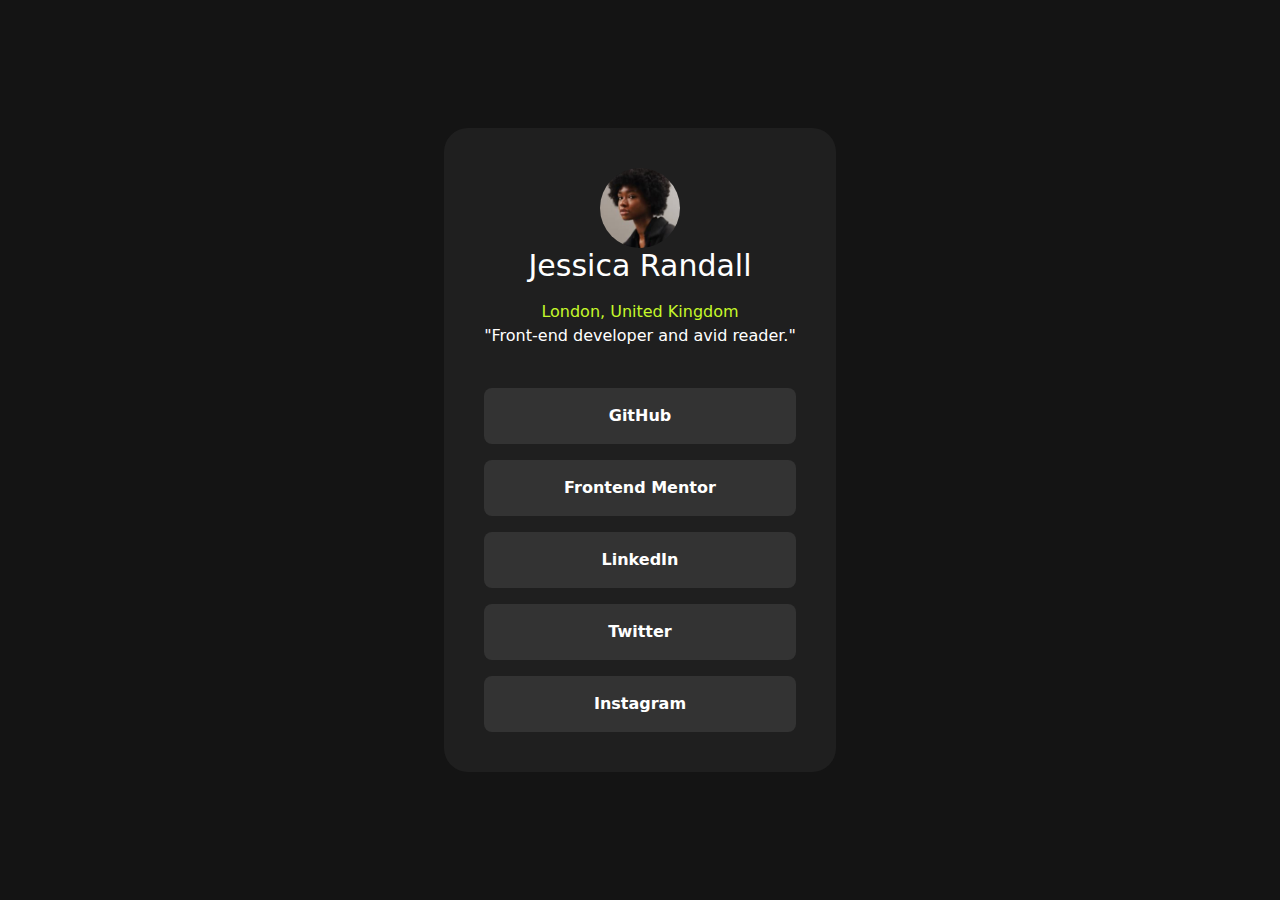
<file: index.html>
<!DOCTYPE html>
<html lang="en">
<head>
  <meta charset="UTF-8">
  <meta name="viewport" content="width=device-width, initial-scale=1.0"> <!-- displays site properly based on user's device -->

  <link rel="icon" type="image/png" sizes="32x32" href="./assets/images/favicon-32x32.png">
  <link href="./src/output.css" rel="stylesheet">
  
  <title>Frontend Mentor | Social links profile</title>


</head>
<body class= "bg-gray-900 text-white text-center flex h-screen" >
 
  <div class="bg-gray-800  m-auto rounded-3xl p-10">
    <img src="./src/avatar-jessica.jpeg" alt=""  class="rounded-full m-auto w-20" >
    
 <h1> Jessica Randall</h1>
 <p class="text-Green mt-4"> London, United Kingdom</p>
  <P class="mb-10">"Front-end developer and avid reader."</P>

<div class="bg-gray-700 rounded-lg mt-4 p-4 font-bold"><a href="">GitHub</a></div>
<div class="bg-gray-700 rounded-lg mt-4 p-4 font-bold"><a href="">Frontend Mentor</a></div>
<div class="bg-gray-700 rounded-lg mt-4 p-4 font-bold"><a href="">LinkedIn</a></div>
<div class="bg-gray-700 rounded-lg mt-4 p-4 font-bold"><a href="">Twitter</a></div>
<div class="bg-gray-700 rounded-lg mt-4 p-4 font-bold"><a href="">Instagram</a></div>

</div>
  
 
</body>
</html>
</file>
<file: src/output.css>
/*
! tailwindcss v3.4.7 | MIT License | https://tailwindcss.com
*/

/*
1. Prevent padding and border from affecting element width. (https://github.com/mozdevs/cssremedy/issues/4)
2. Allow adding a border to an element by just adding a border-width. (https://github.com/tailwindcss/tailwindcss/pull/116)
*/

*,
::before,
::after {
  box-sizing: border-box;
  /* 1 */
  border-width: 0;
  /* 2 */
  border-style: solid;
  /* 2 */
  border-color: #e5e7eb;
  /* 2 */
}

::before,
::after {
  --tw-content: '';
}

/*
1. Use a consistent sensible line-height in all browsers.
2. Prevent adjustments of font size after orientation changes in iOS.
3. Use a more readable tab size.
4. Use the user's configured `sans` font-family by default.
5. Use the user's configured `sans` font-feature-settings by default.
6. Use the user's configured `sans` font-variation-settings by default.
7. Disable tap highlights on iOS
*/

html,
:host {
  line-height: 1.5;
  /* 1 */
  -webkit-text-size-adjust: 100%;
  /* 2 */
  -moz-tab-size: 4;
  /* 3 */
  -o-tab-size: 4;
     tab-size: 4;
  /* 3 */
  font-family: ui-sans-serif, system-ui, sans-serif, "Apple Color Emoji", "Segoe UI Emoji", "Segoe UI Symbol", "Noto Color Emoji";
  /* 4 */
  font-feature-settings: normal;
  /* 5 */
  font-variation-settings: normal;
  /* 6 */
  -webkit-tap-highlight-color: transparent;
  /* 7 */
}

/*
1. Remove the margin in all browsers.
2. Inherit line-height from `html` so users can set them as a class directly on the `html` element.
*/

body {
  margin: 0;
  /* 1 */
  line-height: inherit;
  /* 2 */
}

/*
1. Add the correct height in Firefox.
2. Correct the inheritance of border color in Firefox. (https://bugzilla.mozilla.org/show_bug.cgi?id=190655)
3. Ensure horizontal rules are visible by default.
*/

hr {
  height: 0;
  /* 1 */
  color: inherit;
  /* 2 */
  border-top-width: 1px;
  /* 3 */
}

/*
Add the correct text decoration in Chrome, Edge, and Safari.
*/

abbr:where([title]) {
  -webkit-text-decoration: underline dotted;
          text-decoration: underline dotted;
}

/*
Remove the default font size and weight for headings.
*/

h1,
h2,
h3,
h4,
h5,
h6 {
  font-size: inherit;
  font-weight: inherit;
}

/*
Reset links to optimize for opt-in styling instead of opt-out.
*/

a {
  color: inherit;
  text-decoration: inherit;
}

/*
Add the correct font weight in Edge and Safari.
*/

b,
strong {
  font-weight: bolder;
}

/*
1. Use the user's configured `mono` font-family by default.
2. Use the user's configured `mono` font-feature-settings by default.
3. Use the user's configured `mono` font-variation-settings by default.
4. Correct the odd `em` font sizing in all browsers.
*/

code,
kbd,
samp,
pre {
  font-family: ui-monospace, SFMono-Regular, Menlo, Monaco, Consolas, "Liberation Mono", "Courier New", monospace;
  /* 1 */
  font-feature-settings: normal;
  /* 2 */
  font-variation-settings: normal;
  /* 3 */
  font-size: 1em;
  /* 4 */
}

/*
Add the correct font size in all browsers.
*/

small {
  font-size: 80%;
}

/*
Prevent `sub` and `sup` elements from affecting the line height in all browsers.
*/

sub,
sup {
  font-size: 75%;
  line-height: 0;
  position: relative;
  vertical-align: baseline;
}

sub {
  bottom: -0.25em;
}

sup {
  top: -0.5em;
}

/*
1. Remove text indentation from table contents in Chrome and Safari. (https://bugs.chromium.org/p/chromium/issues/detail?id=999088, https://bugs.webkit.org/show_bug.cgi?id=201297)
2. Correct table border color inheritance in all Chrome and Safari. (https://bugs.chromium.org/p/chromium/issues/detail?id=935729, https://bugs.webkit.org/show_bug.cgi?id=195016)
3. Remove gaps between table borders by default.
*/

table {
  text-indent: 0;
  /* 1 */
  border-color: inherit;
  /* 2 */
  border-collapse: collapse;
  /* 3 */
}

/*
1. Change the font styles in all browsers.
2. Remove the margin in Firefox and Safari.
3. Remove default padding in all browsers.
*/

button,
input,
optgroup,
select,
textarea {
  font-family: inherit;
  /* 1 */
  font-feature-settings: inherit;
  /* 1 */
  font-variation-settings: inherit;
  /* 1 */
  font-size: 100%;
  /* 1 */
  font-weight: inherit;
  /* 1 */
  line-height: inherit;
  /* 1 */
  letter-spacing: inherit;
  /* 1 */
  color: inherit;
  /* 1 */
  margin: 0;
  /* 2 */
  padding: 0;
  /* 3 */
}

/*
Remove the inheritance of text transform in Edge and Firefox.
*/

button,
select {
  text-transform: none;
}

/*
1. Correct the inability to style clickable types in iOS and Safari.
2. Remove default button styles.
*/

button,
input:where([type='button']),
input:where([type='reset']),
input:where([type='submit']) {
  -webkit-appearance: button;
  /* 1 */
  background-color: transparent;
  /* 2 */
  background-image: none;
  /* 2 */
}

/*
Use the modern Firefox focus style for all focusable elements.
*/

:-moz-focusring {
  outline: auto;
}

/*
Remove the additional `:invalid` styles in Firefox. (https://github.com/mozilla/gecko-dev/blob/2f9eacd9d3d995c937b4251a5557d95d494c9be1/layout/style/res/forms.css#L728-L737)
*/

:-moz-ui-invalid {
  box-shadow: none;
}

/*
Add the correct vertical alignment in Chrome and Firefox.
*/

progress {
  vertical-align: baseline;
}

/*
Correct the cursor style of increment and decrement buttons in Safari.
*/

::-webkit-inner-spin-button,
::-webkit-outer-spin-button {
  height: auto;
}

/*
1. Correct the odd appearance in Chrome and Safari.
2. Correct the outline style in Safari.
*/

[type='search'] {
  -webkit-appearance: textfield;
  /* 1 */
  outline-offset: -2px;
  /* 2 */
}

/*
Remove the inner padding in Chrome and Safari on macOS.
*/

::-webkit-search-decoration {
  -webkit-appearance: none;
}

/*
1. Correct the inability to style clickable types in iOS and Safari.
2. Change font properties to `inherit` in Safari.
*/

::-webkit-file-upload-button {
  -webkit-appearance: button;
  /* 1 */
  font: inherit;
  /* 2 */
}

/*
Add the correct display in Chrome and Safari.
*/

summary {
  display: list-item;
}

/*
Removes the default spacing and border for appropriate elements.
*/

blockquote,
dl,
dd,
h1,
h2,
h3,
h4,
h5,
h6,
hr,
figure,
p,
pre {
  margin: 0;
}

fieldset {
  margin: 0;
  padding: 0;
}

legend {
  padding: 0;
}

ol,
ul,
menu {
  list-style: none;
  margin: 0;
  padding: 0;
}

/*
Reset default styling for dialogs.
*/

dialog {
  padding: 0;
}

/*
Prevent resizing textareas horizontally by default.
*/

textarea {
  resize: vertical;
}

/*
1. Reset the default placeholder opacity in Firefox. (https://github.com/tailwindlabs/tailwindcss/issues/3300)
2. Set the default placeholder color to the user's configured gray 400 color.
*/

input::-moz-placeholder, textarea::-moz-placeholder {
  opacity: 1;
  /* 1 */
  color: #9ca3af;
  /* 2 */
}

input::placeholder,
textarea::placeholder {
  opacity: 1;
  /* 1 */
  color: #9ca3af;
  /* 2 */
}

/*
Set the default cursor for buttons.
*/

button,
[role="button"] {
  cursor: pointer;
}

/*
Make sure disabled buttons don't get the pointer cursor.
*/

:disabled {
  cursor: default;
}

/*
1. Make replaced elements `display: block` by default. (https://github.com/mozdevs/cssremedy/issues/14)
2. Add `vertical-align: middle` to align replaced elements more sensibly by default. (https://github.com/jensimmons/cssremedy/issues/14#issuecomment-634934210)
   This can trigger a poorly considered lint error in some tools but is included by design.
*/

img,
svg,
video,
canvas,
audio,
iframe,
embed,
object {
  display: block;
  /* 1 */
  vertical-align: middle;
  /* 2 */
}

/*
Constrain images and videos to the parent width and preserve their intrinsic aspect ratio. (https://github.com/mozdevs/cssremedy/issues/14)
*/

img,
video {
  max-width: 100%;
  height: auto;
}

/* Make elements with the HTML hidden attribute stay hidden by default */

[hidden] {
  display: none;
}

h1 {
  font-size: 1.875rem;
  line-height: 2.25rem;
}

*, ::before, ::after {
  --tw-border-spacing-x: 0;
  --tw-border-spacing-y: 0;
  --tw-translate-x: 0;
  --tw-translate-y: 0;
  --tw-rotate: 0;
  --tw-skew-x: 0;
  --tw-skew-y: 0;
  --tw-scale-x: 1;
  --tw-scale-y: 1;
  --tw-pan-x:  ;
  --tw-pan-y:  ;
  --tw-pinch-zoom:  ;
  --tw-scroll-snap-strictness: proximity;
  --tw-gradient-from-position:  ;
  --tw-gradient-via-position:  ;
  --tw-gradient-to-position:  ;
  --tw-ordinal:  ;
  --tw-slashed-zero:  ;
  --tw-numeric-figure:  ;
  --tw-numeric-spacing:  ;
  --tw-numeric-fraction:  ;
  --tw-ring-inset:  ;
  --tw-ring-offset-width: 0px;
  --tw-ring-offset-color: #fff;
  --tw-ring-color: rgb(59 130 246 / 0.5);
  --tw-ring-offset-shadow: 0 0 #0000;
  --tw-ring-shadow: 0 0 #0000;
  --tw-shadow: 0 0 #0000;
  --tw-shadow-colored: 0 0 #0000;
  --tw-blur:  ;
  --tw-brightness:  ;
  --tw-contrast:  ;
  --tw-grayscale:  ;
  --tw-hue-rotate:  ;
  --tw-invert:  ;
  --tw-saturate:  ;
  --tw-sepia:  ;
  --tw-drop-shadow:  ;
  --tw-backdrop-blur:  ;
  --tw-backdrop-brightness:  ;
  --tw-backdrop-contrast:  ;
  --tw-backdrop-grayscale:  ;
  --tw-backdrop-hue-rotate:  ;
  --tw-backdrop-invert:  ;
  --tw-backdrop-opacity:  ;
  --tw-backdrop-saturate:  ;
  --tw-backdrop-sepia:  ;
  --tw-contain-size:  ;
  --tw-contain-layout:  ;
  --tw-contain-paint:  ;
  --tw-contain-style:  ;
}

::backdrop {
  --tw-border-spacing-x: 0;
  --tw-border-spacing-y: 0;
  --tw-translate-x: 0;
  --tw-translate-y: 0;
  --tw-rotate: 0;
  --tw-skew-x: 0;
  --tw-skew-y: 0;
  --tw-scale-x: 1;
  --tw-scale-y: 1;
  --tw-pan-x:  ;
  --tw-pan-y:  ;
  --tw-pinch-zoom:  ;
  --tw-scroll-snap-strictness: proximity;
  --tw-gradient-from-position:  ;
  --tw-gradient-via-position:  ;
  --tw-gradient-to-position:  ;
  --tw-ordinal:  ;
  --tw-slashed-zero:  ;
  --tw-numeric-figure:  ;
  --tw-numeric-spacing:  ;
  --tw-numeric-fraction:  ;
  --tw-ring-inset:  ;
  --tw-ring-offset-width: 0px;
  --tw-ring-offset-color: #fff;
  --tw-ring-color: rgb(59 130 246 / 0.5);
  --tw-ring-offset-shadow: 0 0 #0000;
  --tw-ring-shadow: 0 0 #0000;
  --tw-shadow: 0 0 #0000;
  --tw-shadow-colored: 0 0 #0000;
  --tw-blur:  ;
  --tw-brightness:  ;
  --tw-contrast:  ;
  --tw-grayscale:  ;
  --tw-hue-rotate:  ;
  --tw-invert:  ;
  --tw-saturate:  ;
  --tw-sepia:  ;
  --tw-drop-shadow:  ;
  --tw-backdrop-blur:  ;
  --tw-backdrop-brightness:  ;
  --tw-backdrop-contrast:  ;
  --tw-backdrop-grayscale:  ;
  --tw-backdrop-hue-rotate:  ;
  --tw-backdrop-invert:  ;
  --tw-backdrop-opacity:  ;
  --tw-backdrop-saturate:  ;
  --tw-backdrop-sepia:  ;
  --tw-contain-size:  ;
  --tw-contain-layout:  ;
  --tw-contain-paint:  ;
  --tw-contain-style:  ;
}

.container {
  width: 100%;
}

@media (min-width: 640px) {
  .container {
    max-width: 640px;
  }
}

@media (min-width: 768px) {
  .container {
    max-width: 768px;
  }
}

@media (min-width: 1024px) {
  .container {
    max-width: 1024px;
  }
}

@media (min-width: 1280px) {
  .container {
    max-width: 1280px;
  }
}

@media (min-width: 1536px) {
  .container {
    max-width: 1536px;
  }
}

.sr-only {
  position: absolute;
  width: 1px;
  height: 1px;
  padding: 0;
  margin: -1px;
  overflow: hidden;
  clip: rect(0, 0, 0, 0);
  white-space: nowrap;
  border-width: 0;
}

.not-sr-only {
  position: static;
  width: auto;
  height: auto;
  padding: 0;
  margin: 0;
  overflow: visible;
  clip: auto;
  white-space: normal;
}

.pointer-events-none {
  pointer-events: none;
}

.pointer-events-auto {
  pointer-events: auto;
}

.\!visible {
  visibility: visible !important;
}

.visible {
  visibility: visible;
}

.invisible {
  visibility: hidden;
}

.collapse {
  visibility: collapse;
}

.static {
  position: static;
}

.fixed {
  position: fixed;
}

.absolute {
  position: absolute;
}

.relative {
  position: relative;
}

.sticky {
  position: sticky;
}

.-inset-1 {
  inset: -0.25rem;
}

.end-1 {
  inset-inline-end: 0.25rem;
}

.isolate {
  isolation: isolate;
}

.isolation-auto {
  isolation: auto;
}

.float-start {
  float: inline-start;
}

.float-end {
  float: inline-end;
}

.float-right {
  float: right;
}

.float-left {
  float: left;
}

.float-none {
  float: none;
}

.clear-start {
  clear: inline-start;
}

.clear-end {
  clear: inline-end;
}

.clear-left {
  clear: left;
}

.clear-right {
  clear: right;
}

.clear-both {
  clear: both;
}

.clear-none {
  clear: none;
}

.m-auto {
  margin: auto;
}

.mb-10 {
  margin-bottom: 2.5rem;
}

.mt-2 {
  margin-top: 0.5rem;
}

.mt-4 {
  margin-top: 1rem;
}

.box-border {
  box-sizing: border-box;
}

.box-content {
  box-sizing: content-box;
}

.line-clamp-none {
  overflow: visible;
  display: block;
  -webkit-box-orient: horizontal;
  -webkit-line-clamp: none;
}

.block {
  display: block;
}

.inline-block {
  display: inline-block;
}

.inline {
  display: inline;
}

.flex {
  display: flex;
}

.inline-flex {
  display: inline-flex;
}

.table {
  display: table;
}

.inline-table {
  display: inline-table;
}

.table-caption {
  display: table-caption;
}

.table-cell {
  display: table-cell;
}

.table-column {
  display: table-column;
}

.table-column-group {
  display: table-column-group;
}

.table-footer-group {
  display: table-footer-group;
}

.table-header-group {
  display: table-header-group;
}

.table-row-group {
  display: table-row-group;
}

.table-row {
  display: table-row;
}

.flow-root {
  display: flow-root;
}

.grid {
  display: grid;
}

.inline-grid {
  display: inline-grid;
}

.contents {
  display: contents;
}

.list-item {
  display: list-item;
}

.hidden {
  display: none;
}

.h-screen {
  height: 100vh;
}

.w-20 {
  width: 5rem;
}

.w-\[this-is\\\\\] {
  width: this-is\\;
}

.w-\[this-is\] {
  width: this-is;
}

.w-\[weird-and-invalid\] {
  width: weird-and-invalid;
}

.flex-shrink {
  flex-shrink: 1;
}

.shrink {
  flex-shrink: 1;
}

.flex-grow {
  flex-grow: 1;
}

.grow {
  flex-grow: 1;
}

.table-auto {
  table-layout: auto;
}

.table-fixed {
  table-layout: fixed;
}

.caption-top {
  caption-side: top;
}

.caption-bottom {
  caption-side: bottom;
}

.border-collapse {
  border-collapse: collapse;
}

.border-separate {
  border-collapse: separate;
}

.\!transform {
  transform: translate(var(--tw-translate-x), var(--tw-translate-y)) rotate(var(--tw-rotate)) skewX(var(--tw-skew-x)) skewY(var(--tw-skew-y)) scaleX(var(--tw-scale-x)) scaleY(var(--tw-scale-y)) !important;
}

.transform {
  transform: translate(var(--tw-translate-x), var(--tw-translate-y)) rotate(var(--tw-rotate)) skewX(var(--tw-skew-x)) skewY(var(--tw-skew-y)) scaleX(var(--tw-scale-x)) scaleY(var(--tw-scale-y));
}

.transform-cpu {
  transform: translate(var(--tw-translate-x), var(--tw-translate-y)) rotate(var(--tw-rotate)) skewX(var(--tw-skew-x)) skewY(var(--tw-skew-y)) scaleX(var(--tw-scale-x)) scaleY(var(--tw-scale-y));
}

.transform-gpu {
  transform: translate3d(var(--tw-translate-x), var(--tw-translate-y), 0) rotate(var(--tw-rotate)) skewX(var(--tw-skew-x)) skewY(var(--tw-skew-y)) scaleX(var(--tw-scale-x)) scaleY(var(--tw-scale-y));
}

.transform-none {
  transform: none;
}

.touch-auto {
  touch-action: auto;
}

.touch-none {
  touch-action: none;
}

.touch-pan-x {
  --tw-pan-x: pan-x;
  touch-action: var(--tw-pan-x) var(--tw-pan-y) var(--tw-pinch-zoom);
}

.touch-pan-left {
  --tw-pan-x: pan-left;
  touch-action: var(--tw-pan-x) var(--tw-pan-y) var(--tw-pinch-zoom);
}

.touch-pan-right {
  --tw-pan-x: pan-right;
  touch-action: var(--tw-pan-x) var(--tw-pan-y) var(--tw-pinch-zoom);
}

.touch-pan-y {
  --tw-pan-y: pan-y;
  touch-action: var(--tw-pan-x) var(--tw-pan-y) var(--tw-pinch-zoom);
}

.touch-pan-up {
  --tw-pan-y: pan-up;
  touch-action: var(--tw-pan-x) var(--tw-pan-y) var(--tw-pinch-zoom);
}

.touch-pan-down {
  --tw-pan-y: pan-down;
  touch-action: var(--tw-pan-x) var(--tw-pan-y) var(--tw-pinch-zoom);
}

.touch-pinch-zoom {
  --tw-pinch-zoom: pinch-zoom;
  touch-action: var(--tw-pan-x) var(--tw-pan-y) var(--tw-pinch-zoom);
}

.touch-manipulation {
  touch-action: manipulation;
}

.select-none {
  -webkit-user-select: none;
     -moz-user-select: none;
          user-select: none;
}

.select-text {
  -webkit-user-select: text;
     -moz-user-select: text;
          user-select: text;
}

.select-all {
  -webkit-user-select: all;
     -moz-user-select: all;
          user-select: all;
}

.select-auto {
  -webkit-user-select: auto;
     -moz-user-select: auto;
          user-select: auto;
}

.resize-none {
  resize: none;
}

.resize-y {
  resize: vertical;
}

.resize-x {
  resize: horizontal;
}

.resize {
  resize: both;
}

.snap-none {
  scroll-snap-type: none;
}

.snap-x {
  scroll-snap-type: x var(--tw-scroll-snap-strictness);
}

.snap-y {
  scroll-snap-type: y var(--tw-scroll-snap-strictness);
}

.snap-both {
  scroll-snap-type: both var(--tw-scroll-snap-strictness);
}

.snap-mandatory {
  --tw-scroll-snap-strictness: mandatory;
}

.snap-proximity {
  --tw-scroll-snap-strictness: proximity;
}

.snap-start {
  scroll-snap-align: start;
}

.snap-end {
  scroll-snap-align: end;
}

.snap-center {
  scroll-snap-align: center;
}

.snap-align-none {
  scroll-snap-align: none;
}

.snap-normal {
  scroll-snap-stop: normal;
}

.snap-always {
  scroll-snap-stop: always;
}

.list-inside {
  list-style-position: inside;
}

.list-outside {
  list-style-position: outside;
}

.appearance-none {
  -webkit-appearance: none;
     -moz-appearance: none;
          appearance: none;
}

.appearance-auto {
  -webkit-appearance: auto;
     -moz-appearance: auto;
          appearance: auto;
}

.break-before-auto {
  -moz-column-break-before: auto;
       break-before: auto;
}

.break-before-avoid {
  -moz-column-break-before: avoid;
       break-before: avoid;
}

.break-before-all {
  -moz-column-break-before: all;
       break-before: all;
}

.break-before-avoid-page {
  -moz-column-break-before: avoid;
       break-before: avoid-page;
}

.break-before-page {
  -moz-column-break-before: page;
       break-before: page;
}

.break-before-left {
  -moz-column-break-before: left;
       break-before: left;
}

.break-before-right {
  -moz-column-break-before: right;
       break-before: right;
}

.break-before-column {
  -moz-column-break-before: column;
       break-before: column;
}

.break-inside-auto {
  -moz-column-break-inside: auto;
       break-inside: auto;
}

.break-inside-avoid {
  -moz-column-break-inside: avoid;
       break-inside: avoid;
}

.break-inside-avoid-page {
  break-inside: avoid-page;
}

.break-inside-avoid-column {
  -moz-column-break-inside: avoid;
       break-inside: avoid-column;
}

.break-after-auto {
  -moz-column-break-after: auto;
       break-after: auto;
}

.break-after-avoid {
  -moz-column-break-after: avoid;
       break-after: avoid;
}

.break-after-all {
  -moz-column-break-after: all;
       break-after: all;
}

.break-after-avoid-page {
  -moz-column-break-after: avoid;
       break-after: avoid-page;
}

.break-after-page {
  -moz-column-break-after: page;
       break-after: page;
}

.break-after-left {
  -moz-column-break-after: left;
       break-after: left;
}

.break-after-right {
  -moz-column-break-after: right;
       break-after: right;
}

.break-after-column {
  -moz-column-break-after: column;
       break-after: column;
}

.grid-flow-row {
  grid-auto-flow: row;
}

.grid-flow-col {
  grid-auto-flow: column;
}

.grid-flow-dense {
  grid-auto-flow: dense;
}

.grid-flow-row-dense {
  grid-auto-flow: row dense;
}

.grid-flow-col-dense {
  grid-auto-flow: column dense;
}

.flex-row {
  flex-direction: row;
}

.flex-row-reverse {
  flex-direction: row-reverse;
}

.flex-col {
  flex-direction: column;
}

.flex-col-reverse {
  flex-direction: column-reverse;
}

.flex-wrap {
  flex-wrap: wrap;
}

.flex-wrap-reverse {
  flex-wrap: wrap-reverse;
}

.flex-nowrap {
  flex-wrap: nowrap;
}

.place-content-center {
  place-content: center;
}

.place-content-start {
  place-content: start;
}

.place-content-end {
  place-content: end;
}

.place-content-between {
  place-content: space-between;
}

.place-content-around {
  place-content: space-around;
}

.place-content-evenly {
  place-content: space-evenly;
}

.place-content-baseline {
  place-content: baseline;
}

.place-content-stretch {
  place-content: stretch;
}

.place-items-start {
  place-items: start;
}

.place-items-end {
  place-items: end;
}

.place-items-center {
  place-items: center;
}

.place-items-baseline {
  place-items: baseline;
}

.place-items-stretch {
  place-items: stretch;
}

.content-normal {
  align-content: normal;
}

.content-center {
  align-content: center;
}

.content-start {
  align-content: flex-start;
}

.content-end {
  align-content: flex-end;
}

.content-between {
  align-content: space-between;
}

.content-around {
  align-content: space-around;
}

.content-evenly {
  align-content: space-evenly;
}

.content-baseline {
  align-content: baseline;
}

.content-stretch {
  align-content: stretch;
}

.items-start {
  align-items: flex-start;
}

.items-end {
  align-items: flex-end;
}

.items-center {
  align-items: center;
}

.items-baseline {
  align-items: baseline;
}

.items-stretch {
  align-items: stretch;
}

.justify-normal {
  justify-content: normal;
}

.justify-start {
  justify-content: flex-start;
}

.justify-end {
  justify-content: flex-end;
}

.justify-center {
  justify-content: center;
}

.justify-between {
  justify-content: space-between;
}

.justify-around {
  justify-content: space-around;
}

.justify-evenly {
  justify-content: space-evenly;
}

.justify-stretch {
  justify-content: stretch;
}

.justify-items-start {
  justify-items: start;
}

.justify-items-end {
  justify-items: end;
}

.justify-items-center {
  justify-items: center;
}

.justify-items-stretch {
  justify-items: stretch;
}

.space-x-2 > :not([hidden]) ~ :not([hidden]) {
  --tw-space-x-reverse: 0;
  margin-right: calc(0.5rem * var(--tw-space-x-reverse));
  margin-left: calc(0.5rem * calc(1 - var(--tw-space-x-reverse)));
}

.space-y-reverse > :not([hidden]) ~ :not([hidden]) {
  --tw-space-y-reverse: 1;
}

.space-x-reverse > :not([hidden]) ~ :not([hidden]) {
  --tw-space-x-reverse: 1;
}

.divide-x > :not([hidden]) ~ :not([hidden]) {
  --tw-divide-x-reverse: 0;
  border-right-width: calc(1px * var(--tw-divide-x-reverse));
  border-left-width: calc(1px * calc(1 - var(--tw-divide-x-reverse)));
}

.divide-y > :not([hidden]) ~ :not([hidden]) {
  --tw-divide-y-reverse: 0;
  border-top-width: calc(1px * calc(1 - var(--tw-divide-y-reverse)));
  border-bottom-width: calc(1px * var(--tw-divide-y-reverse));
}

.divide-y-reverse > :not([hidden]) ~ :not([hidden]) {
  --tw-divide-y-reverse: 1;
}

.divide-x-reverse > :not([hidden]) ~ :not([hidden]) {
  --tw-divide-x-reverse: 1;
}

.divide-solid > :not([hidden]) ~ :not([hidden]) {
  border-style: solid;
}

.divide-dashed > :not([hidden]) ~ :not([hidden]) {
  border-style: dashed;
}

.divide-dotted > :not([hidden]) ~ :not([hidden]) {
  border-style: dotted;
}

.divide-double > :not([hidden]) ~ :not([hidden]) {
  border-style: double;
}

.divide-none > :not([hidden]) ~ :not([hidden]) {
  border-style: none;
}

.place-self-auto {
  place-self: auto;
}

.place-self-start {
  place-self: start;
}

.place-self-end {
  place-self: end;
}

.place-self-center {
  place-self: center;
}

.place-self-stretch {
  place-self: stretch;
}

.self-auto {
  align-self: auto;
}

.self-start {
  align-self: flex-start;
}

.self-end {
  align-self: flex-end;
}

.self-center {
  align-self: center;
}

.self-stretch {
  align-self: stretch;
}

.self-baseline {
  align-self: baseline;
}

.justify-self-auto {
  justify-self: auto;
}

.justify-self-start {
  justify-self: start;
}

.justify-self-end {
  justify-self: end;
}

.justify-self-center {
  justify-self: center;
}

.justify-self-stretch {
  justify-self: stretch;
}

.overflow-auto {
  overflow: auto;
}

.overflow-hidden {
  overflow: hidden;
}

.overflow-clip {
  overflow: clip;
}

.overflow-visible {
  overflow: visible;
}

.overflow-scroll {
  overflow: scroll;
}

.overflow-x-auto {
  overflow-x: auto;
}

.overflow-y-auto {
  overflow-y: auto;
}

.overflow-x-hidden {
  overflow-x: hidden;
}

.overflow-y-hidden {
  overflow-y: hidden;
}

.overflow-x-clip {
  overflow-x: clip;
}

.overflow-y-clip {
  overflow-y: clip;
}

.overflow-x-visible {
  overflow-x: visible;
}

.overflow-y-visible {
  overflow-y: visible;
}

.overflow-x-scroll {
  overflow-x: scroll;
}

.overflow-y-scroll {
  overflow-y: scroll;
}

.overscroll-auto {
  overscroll-behavior: auto;
}

.overscroll-contain {
  overscroll-behavior: contain;
}

.overscroll-none {
  overscroll-behavior: none;
}

.overscroll-y-auto {
  overscroll-behavior-y: auto;
}

.overscroll-y-contain {
  overscroll-behavior-y: contain;
}

.overscroll-y-none {
  overscroll-behavior-y: none;
}

.overscroll-x-auto {
  overscroll-behavior-x: auto;
}

.overscroll-x-contain {
  overscroll-behavior-x: contain;
}

.overscroll-x-none {
  overscroll-behavior-x: none;
}

.scroll-auto {
  scroll-behavior: auto;
}

.scroll-smooth {
  scroll-behavior: smooth;
}

.truncate {
  overflow: hidden;
  text-overflow: ellipsis;
  white-space: nowrap;
}

.overflow-ellipsis {
  text-overflow: ellipsis;
}

.text-ellipsis {
  text-overflow: ellipsis;
}

.text-clip {
  text-overflow: clip;
}

.hyphens-none {
  -webkit-hyphens: none;
          hyphens: none;
}

.hyphens-manual {
  -webkit-hyphens: manual;
          hyphens: manual;
}

.hyphens-auto {
  -webkit-hyphens: auto;
          hyphens: auto;
}

.whitespace-normal {
  white-space: normal;
}

.whitespace-nowrap {
  white-space: nowrap;
}

.whitespace-pre {
  white-space: pre;
}

.whitespace-pre-line {
  white-space: pre-line;
}

.whitespace-pre-wrap {
  white-space: pre-wrap;
}

.whitespace-break-spaces {
  white-space: break-spaces;
}

.text-wrap {
  text-wrap: wrap;
}

.text-nowrap {
  text-wrap: nowrap;
}

.text-balance {
  text-wrap: balance;
}

.text-pretty {
  text-wrap: pretty;
}

.break-normal {
  overflow-wrap: normal;
  word-break: normal;
}

.break-words {
  overflow-wrap: break-word;
}

.break-all {
  word-break: break-all;
}

.break-keep {
  word-break: keep-all;
}

.rounded {
  border-radius: 0.25rem;
}

.rounded-3xl {
  border-radius: 1.5rem;
}

.rounded-full {
  border-radius: 9999px;
}

.rounded-lg {
  border-radius: 0.5rem;
}

.rounded-b {
  border-bottom-right-radius: 0.25rem;
  border-bottom-left-radius: 0.25rem;
}

.rounded-e {
  border-start-end-radius: 0.25rem;
  border-end-end-radius: 0.25rem;
}

.rounded-l {
  border-top-left-radius: 0.25rem;
  border-bottom-left-radius: 0.25rem;
}

.rounded-r {
  border-top-right-radius: 0.25rem;
  border-bottom-right-radius: 0.25rem;
}

.rounded-s {
  border-start-start-radius: 0.25rem;
  border-end-start-radius: 0.25rem;
}

.rounded-t {
  border-top-left-radius: 0.25rem;
  border-top-right-radius: 0.25rem;
}

.rounded-bl {
  border-bottom-left-radius: 0.25rem;
}

.rounded-br {
  border-bottom-right-radius: 0.25rem;
}

.rounded-ee {
  border-end-end-radius: 0.25rem;
}

.rounded-es {
  border-end-start-radius: 0.25rem;
}

.rounded-se {
  border-start-end-radius: 0.25rem;
}

.rounded-ss {
  border-start-start-radius: 0.25rem;
}

.rounded-tl {
  border-top-left-radius: 0.25rem;
}

.rounded-tr {
  border-top-right-radius: 0.25rem;
}

.border {
  border-width: 1px;
}

.border-x {
  border-left-width: 1px;
  border-right-width: 1px;
}

.border-y {
  border-top-width: 1px;
  border-bottom-width: 1px;
}

.border-b {
  border-bottom-width: 1px;
}

.border-e {
  border-inline-end-width: 1px;
}

.border-l {
  border-left-width: 1px;
}

.border-r {
  border-right-width: 1px;
}

.border-s {
  border-inline-start-width: 1px;
}

.border-t {
  border-top-width: 1px;
}

.border-solid {
  border-style: solid;
}

.border-dashed {
  border-style: dashed;
}

.border-dotted {
  border-style: dotted;
}

.border-double {
  border-style: double;
}

.border-hidden {
  border-style: hidden;
}

.border-none {
  border-style: none;
}

.bg-\[rgb\(255\2c 0\2c 0\)\] {
  --tw-bg-opacity: 1;
  background-color: rgb(255 0 0 / var(--tw-bg-opacity));
}

.bg-gray-700 {
  --tw-bg-opacity: 1;
  background-color: hsl(0 0% 20% / var(--tw-bg-opacity));
}

.bg-gray-800 {
  --tw-bg-opacity: 1;
  background-color: hsl(0 0% 12% / var(--tw-bg-opacity));
}

.bg-gray-900 {
  --tw-bg-opacity: 1;
  background-color: hsl(0 0% 8% / var(--tw-bg-opacity));
}

.decoration-slice {
  -webkit-box-decoration-break: slice;
          box-decoration-break: slice;
}

.decoration-clone {
  -webkit-box-decoration-break: clone;
          box-decoration-break: clone;
}

.box-decoration-slice {
  -webkit-box-decoration-break: slice;
          box-decoration-break: slice;
}

.box-decoration-clone {
  -webkit-box-decoration-break: clone;
          box-decoration-break: clone;
}

.bg-fixed {
  background-attachment: fixed;
}

.bg-local {
  background-attachment: local;
}

.bg-scroll {
  background-attachment: scroll;
}

.bg-clip-border {
  background-clip: border-box;
}

.bg-clip-padding {
  background-clip: padding-box;
}

.bg-clip-content {
  background-clip: content-box;
}

.bg-clip-text {
  -webkit-background-clip: text;
          background-clip: text;
}

.bg-repeat {
  background-repeat: repeat;
}

.bg-no-repeat {
  background-repeat: no-repeat;
}

.bg-repeat-x {
  background-repeat: repeat-x;
}

.bg-repeat-y {
  background-repeat: repeat-y;
}

.bg-repeat-round {
  background-repeat: round;
}

.bg-repeat-space {
  background-repeat: space;
}

.bg-origin-border {
  background-origin: border-box;
}

.bg-origin-padding {
  background-origin: padding-box;
}

.bg-origin-content {
  background-origin: content-box;
}

.object-contain {
  -o-object-fit: contain;
     object-fit: contain;
}

.object-cover {
  -o-object-fit: cover;
     object-fit: cover;
}

.object-fill {
  -o-object-fit: fill;
     object-fit: fill;
}

.object-none {
  -o-object-fit: none;
     object-fit: none;
}

.object-scale-down {
  -o-object-fit: scale-down;
     object-fit: scale-down;
}

.p-10 {
  padding: 2.5rem;
}

.p-4 {
  padding: 1rem;
}

.px-1 {
  padding-left: 0.25rem;
  padding-right: 0.25rem;
}

.px-1\.5 {
  padding-left: 0.375rem;
  padding-right: 0.375rem;
}

.px-5 {
  padding-left: 1.25rem;
  padding-right: 1.25rem;
}

.text-left {
  text-align: left;
}

.text-center {
  text-align: center;
}

.text-right {
  text-align: right;
}

.text-justify {
  text-align: justify;
}

.text-start {
  text-align: start;
}

.text-end {
  text-align: end;
}

.align-baseline {
  vertical-align: baseline;
}

.align-top {
  vertical-align: top;
}

.align-middle {
  vertical-align: middle;
}

.align-bottom {
  vertical-align: bottom;
}

.align-text-top {
  vertical-align: text-top;
}

.align-text-bottom {
  vertical-align: text-bottom;
}

.align-sub {
  vertical-align: sub;
}

.align-super {
  vertical-align: super;
}

.font-bold {
  font-weight: 700;
}

.uppercase {
  text-transform: uppercase;
}

.lowercase {
  text-transform: lowercase;
}

.capitalize {
  text-transform: capitalize;
}

.normal-case {
  text-transform: none;
}

.italic {
  font-style: italic;
}

.not-italic {
  font-style: normal;
}

.normal-nums {
  font-variant-numeric: normal;
}

.ordinal {
  --tw-ordinal: ordinal;
  font-variant-numeric: var(--tw-ordinal) var(--tw-slashed-zero) var(--tw-numeric-figure) var(--tw-numeric-spacing) var(--tw-numeric-fraction);
}

.slashed-zero {
  --tw-slashed-zero: slashed-zero;
  font-variant-numeric: var(--tw-ordinal) var(--tw-slashed-zero) var(--tw-numeric-figure) var(--tw-numeric-spacing) var(--tw-numeric-fraction);
}

.lining-nums {
  --tw-numeric-figure: lining-nums;
  font-variant-numeric: var(--tw-ordinal) var(--tw-slashed-zero) var(--tw-numeric-figure) var(--tw-numeric-spacing) var(--tw-numeric-fraction);
}

.oldstyle-nums {
  --tw-numeric-figure: oldstyle-nums;
  font-variant-numeric: var(--tw-ordinal) var(--tw-slashed-zero) var(--tw-numeric-figure) var(--tw-numeric-spacing) var(--tw-numeric-fraction);
}

.proportional-nums {
  --tw-numeric-spacing: proportional-nums;
  font-variant-numeric: var(--tw-ordinal) var(--tw-slashed-zero) var(--tw-numeric-figure) var(--tw-numeric-spacing) var(--tw-numeric-fraction);
}

.tabular-nums {
  --tw-numeric-spacing: tabular-nums;
  font-variant-numeric: var(--tw-ordinal) var(--tw-slashed-zero) var(--tw-numeric-figure) var(--tw-numeric-spacing) var(--tw-numeric-fraction);
}

.diagonal-fractions {
  --tw-numeric-fraction: diagonal-fractions;
  font-variant-numeric: var(--tw-ordinal) var(--tw-slashed-zero) var(--tw-numeric-figure) var(--tw-numeric-spacing) var(--tw-numeric-fraction);
}

.stacked-fractions {
  --tw-numeric-fraction: stacked-fractions;
  font-variant-numeric: var(--tw-ordinal) var(--tw-slashed-zero) var(--tw-numeric-figure) var(--tw-numeric-spacing) var(--tw-numeric-fraction);
}

.text-Green {
  --tw-text-opacity: 1;
  color: hsl(75 94% 57% / var(--tw-text-opacity));
}

.text-\[\#336699\]\/\[\.35\] {
  color: rgb(51 102 153 / .35);
}

.text-blue-500 {
  --tw-text-opacity: 1;
  color: rgb(59 130 246 / var(--tw-text-opacity));
}

.text-white {
  --tw-text-opacity: 1;
  color: rgb(255 255 255 / var(--tw-text-opacity));
}

.underline {
  text-decoration-line: underline;
}

.overline {
  text-decoration-line: overline;
}

.line-through {
  text-decoration-line: line-through;
}

.no-underline {
  text-decoration-line: none;
}

.decoration-solid {
  text-decoration-style: solid;
}

.decoration-double {
  text-decoration-style: double;
}

.decoration-dotted {
  text-decoration-style: dotted;
}

.decoration-dashed {
  text-decoration-style: dashed;
}

.decoration-wavy {
  text-decoration-style: wavy;
}

.antialiased {
  -webkit-font-smoothing: antialiased;
  -moz-osx-font-smoothing: grayscale;
}

.subpixel-antialiased {
  -webkit-font-smoothing: auto;
  -moz-osx-font-smoothing: auto;
}

.bg-blend-normal {
  background-blend-mode: normal;
}

.bg-blend-multiply {
  background-blend-mode: multiply;
}

.bg-blend-screen {
  background-blend-mode: screen;
}

.bg-blend-overlay {
  background-blend-mode: overlay;
}

.bg-blend-darken {
  background-blend-mode: darken;
}

.bg-blend-lighten {
  background-blend-mode: lighten;
}

.bg-blend-color-dodge {
  background-blend-mode: color-dodge;
}

.bg-blend-color-burn {
  background-blend-mode: color-burn;
}

.bg-blend-hard-light {
  background-blend-mode: hard-light;
}

.bg-blend-soft-light {
  background-blend-mode: soft-light;
}

.bg-blend-difference {
  background-blend-mode: difference;
}

.bg-blend-exclusion {
  background-blend-mode: exclusion;
}

.bg-blend-hue {
  background-blend-mode: hue;
}

.bg-blend-saturation {
  background-blend-mode: saturation;
}

.bg-blend-color {
  background-blend-mode: color;
}

.bg-blend-luminosity {
  background-blend-mode: luminosity;
}

.mix-blend-normal {
  mix-blend-mode: normal;
}

.mix-blend-multiply {
  mix-blend-mode: multiply;
}

.mix-blend-screen {
  mix-blend-mode: screen;
}

.mix-blend-overlay {
  mix-blend-mode: overlay;
}

.mix-blend-darken {
  mix-blend-mode: darken;
}

.mix-blend-lighten {
  mix-blend-mode: lighten;
}

.mix-blend-color-dodge {
  mix-blend-mode: color-dodge;
}

.mix-blend-color-burn {
  mix-blend-mode: color-burn;
}

.mix-blend-hard-light {
  mix-blend-mode: hard-light;
}

.mix-blend-soft-light {
  mix-blend-mode: soft-light;
}

.mix-blend-difference {
  mix-blend-mode: difference;
}

.mix-blend-exclusion {
  mix-blend-mode: exclusion;
}

.mix-blend-hue {
  mix-blend-mode: hue;
}

.mix-blend-saturation {
  mix-blend-mode: saturation;
}

.mix-blend-color {
  mix-blend-mode: color;
}

.mix-blend-luminosity {
  mix-blend-mode: luminosity;
}

.mix-blend-plus-darker {
  mix-blend-mode: plus-darker;
}

.mix-blend-plus-lighter {
  mix-blend-mode: plus-lighter;
}

.\!shadow {
  --tw-shadow: 0 1px 3px 0 rgb(0 0 0 / 0.1), 0 1px 2px -1px rgb(0 0 0 / 0.1) !important;
  --tw-shadow-colored: 0 1px 3px 0 var(--tw-shadow-color), 0 1px 2px -1px var(--tw-shadow-color) !important;
  box-shadow: var(--tw-ring-offset-shadow, 0 0 #0000), var(--tw-ring-shadow, 0 0 #0000), var(--tw-shadow) !important;
}

.shadow {
  --tw-shadow: 0 1px 3px 0 rgb(0 0 0 / 0.1), 0 1px 2px -1px rgb(0 0 0 / 0.1);
  --tw-shadow-colored: 0 1px 3px 0 var(--tw-shadow-color), 0 1px 2px -1px var(--tw-shadow-color);
  box-shadow: var(--tw-ring-offset-shadow, 0 0 #0000), var(--tw-ring-shadow, 0 0 #0000), var(--tw-shadow);
}

.outline-none {
  outline: 2px solid transparent;
  outline-offset: 2px;
}

.outline {
  outline-style: solid;
}

.outline-dashed {
  outline-style: dashed;
}

.outline-dotted {
  outline-style: dotted;
}

.outline-double {
  outline-style: double;
}

.ring {
  --tw-ring-offset-shadow: var(--tw-ring-inset) 0 0 0 var(--tw-ring-offset-width) var(--tw-ring-offset-color);
  --tw-ring-shadow: var(--tw-ring-inset) 0 0 0 calc(3px + var(--tw-ring-offset-width)) var(--tw-ring-color);
  box-shadow: var(--tw-ring-offset-shadow), var(--tw-ring-shadow), var(--tw-shadow, 0 0 #0000);
}

.ring-inset {
  --tw-ring-inset: inset;
}

.blur {
  --tw-blur: blur(8px);
  filter: var(--tw-blur) var(--tw-brightness) var(--tw-contrast) var(--tw-grayscale) var(--tw-hue-rotate) var(--tw-invert) var(--tw-saturate) var(--tw-sepia) var(--tw-drop-shadow);
}

.drop-shadow {
  --tw-drop-shadow: drop-shadow(0 1px 2px rgb(0 0 0 / 0.1)) drop-shadow(0 1px 1px rgb(0 0 0 / 0.06));
  filter: var(--tw-blur) var(--tw-brightness) var(--tw-contrast) var(--tw-grayscale) var(--tw-hue-rotate) var(--tw-invert) var(--tw-saturate) var(--tw-sepia) var(--tw-drop-shadow);
}

.grayscale {
  --tw-grayscale: grayscale(100%);
  filter: var(--tw-blur) var(--tw-brightness) var(--tw-contrast) var(--tw-grayscale) var(--tw-hue-rotate) var(--tw-invert) var(--tw-saturate) var(--tw-sepia) var(--tw-drop-shadow);
}

.invert {
  --tw-invert: invert(100%);
  filter: var(--tw-blur) var(--tw-brightness) var(--tw-contrast) var(--tw-grayscale) var(--tw-hue-rotate) var(--tw-invert) var(--tw-saturate) var(--tw-sepia) var(--tw-drop-shadow);
}

.sepia {
  --tw-sepia: sepia(100%);
  filter: var(--tw-blur) var(--tw-brightness) var(--tw-contrast) var(--tw-grayscale) var(--tw-hue-rotate) var(--tw-invert) var(--tw-saturate) var(--tw-sepia) var(--tw-drop-shadow);
}

.\!filter {
  filter: var(--tw-blur) var(--tw-brightness) var(--tw-contrast) var(--tw-grayscale) var(--tw-hue-rotate) var(--tw-invert) var(--tw-saturate) var(--tw-sepia) var(--tw-drop-shadow) !important;
}

.filter {
  filter: var(--tw-blur) var(--tw-brightness) var(--tw-contrast) var(--tw-grayscale) var(--tw-hue-rotate) var(--tw-invert) var(--tw-saturate) var(--tw-sepia) var(--tw-drop-shadow);
}

.filter-none {
  filter: none;
}

.backdrop-blur {
  --tw-backdrop-blur: blur(8px);
  -webkit-backdrop-filter: var(--tw-backdrop-blur) var(--tw-backdrop-brightness) var(--tw-backdrop-contrast) var(--tw-backdrop-grayscale) var(--tw-backdrop-hue-rotate) var(--tw-backdrop-invert) var(--tw-backdrop-opacity) var(--tw-backdrop-saturate) var(--tw-backdrop-sepia);
  backdrop-filter: var(--tw-backdrop-blur) var(--tw-backdrop-brightness) var(--tw-backdrop-contrast) var(--tw-backdrop-grayscale) var(--tw-backdrop-hue-rotate) var(--tw-backdrop-invert) var(--tw-backdrop-opacity) var(--tw-backdrop-saturate) var(--tw-backdrop-sepia);
}

.backdrop-grayscale {
  --tw-backdrop-grayscale: grayscale(100%);
  -webkit-backdrop-filter: var(--tw-backdrop-blur) var(--tw-backdrop-brightness) var(--tw-backdrop-contrast) var(--tw-backdrop-grayscale) var(--tw-backdrop-hue-rotate) var(--tw-backdrop-invert) var(--tw-backdrop-opacity) var(--tw-backdrop-saturate) var(--tw-backdrop-sepia);
  backdrop-filter: var(--tw-backdrop-blur) var(--tw-backdrop-brightness) var(--tw-backdrop-contrast) var(--tw-backdrop-grayscale) var(--tw-backdrop-hue-rotate) var(--tw-backdrop-invert) var(--tw-backdrop-opacity) var(--tw-backdrop-saturate) var(--tw-backdrop-sepia);
}

.backdrop-invert {
  --tw-backdrop-invert: invert(100%);
  -webkit-backdrop-filter: var(--tw-backdrop-blur) var(--tw-backdrop-brightness) var(--tw-backdrop-contrast) var(--tw-backdrop-grayscale) var(--tw-backdrop-hue-rotate) var(--tw-backdrop-invert) var(--tw-backdrop-opacity) var(--tw-backdrop-saturate) var(--tw-backdrop-sepia);
  backdrop-filter: var(--tw-backdrop-blur) var(--tw-backdrop-brightness) var(--tw-backdrop-contrast) var(--tw-backdrop-grayscale) var(--tw-backdrop-hue-rotate) var(--tw-backdrop-invert) var(--tw-backdrop-opacity) var(--tw-backdrop-saturate) var(--tw-backdrop-sepia);
}

.backdrop-sepia {
  --tw-backdrop-sepia: sepia(100%);
  -webkit-backdrop-filter: var(--tw-backdrop-blur) var(--tw-backdrop-brightness) var(--tw-backdrop-contrast) var(--tw-backdrop-grayscale) var(--tw-backdrop-hue-rotate) var(--tw-backdrop-invert) var(--tw-backdrop-opacity) var(--tw-backdrop-saturate) var(--tw-backdrop-sepia);
  backdrop-filter: var(--tw-backdrop-blur) var(--tw-backdrop-brightness) var(--tw-backdrop-contrast) var(--tw-backdrop-grayscale) var(--tw-backdrop-hue-rotate) var(--tw-backdrop-invert) var(--tw-backdrop-opacity) var(--tw-backdrop-saturate) var(--tw-backdrop-sepia);
}

.backdrop-filter {
  -webkit-backdrop-filter: var(--tw-backdrop-blur) var(--tw-backdrop-brightness) var(--tw-backdrop-contrast) var(--tw-backdrop-grayscale) var(--tw-backdrop-hue-rotate) var(--tw-backdrop-invert) var(--tw-backdrop-opacity) var(--tw-backdrop-saturate) var(--tw-backdrop-sepia);
  backdrop-filter: var(--tw-backdrop-blur) var(--tw-backdrop-brightness) var(--tw-backdrop-contrast) var(--tw-backdrop-grayscale) var(--tw-backdrop-hue-rotate) var(--tw-backdrop-invert) var(--tw-backdrop-opacity) var(--tw-backdrop-saturate) var(--tw-backdrop-sepia);
}

.backdrop-filter-none {
  -webkit-backdrop-filter: none;
  backdrop-filter: none;
}

.transition {
  transition-property: color, background-color, border-color, text-decoration-color, fill, stroke, opacity, box-shadow, transform, filter, -webkit-backdrop-filter;
  transition-property: color, background-color, border-color, text-decoration-color, fill, stroke, opacity, box-shadow, transform, filter, backdrop-filter;
  transition-property: color, background-color, border-color, text-decoration-color, fill, stroke, opacity, box-shadow, transform, filter, backdrop-filter, -webkit-backdrop-filter;
  transition-timing-function: cubic-bezier(0.4, 0, 0.2, 1);
  transition-duration: 150ms;
}

.ease-in {
  transition-timing-function: cubic-bezier(0.4, 0, 1, 1);
}

.ease-in-out {
  transition-timing-function: cubic-bezier(0.4, 0, 0.2, 1);
}

.ease-out {
  transition-timing-function: cubic-bezier(0, 0, 0.2, 1);
}

.contain-none {
  contain: none;
}

.contain-content {
  contain: content;
}

.contain-strict {
  contain: strict;
}

.contain-size {
  --tw-contain-size: size;
  contain: var(--tw-contain-size) var(--tw-contain-layout) var(--tw-contain-paint) var(--tw-contain-style);
}

.contain-inline-size {
  --tw-contain-size: inline-size;
  contain: var(--tw-contain-size) var(--tw-contain-layout) var(--tw-contain-paint) var(--tw-contain-style);
}

.contain-layout {
  --tw-contain-layout: layout;
  contain: var(--tw-contain-size) var(--tw-contain-layout) var(--tw-contain-paint) var(--tw-contain-style);
}

.contain-paint {
  --tw-contain-paint: paint;
  contain: var(--tw-contain-size) var(--tw-contain-layout) var(--tw-contain-paint) var(--tw-contain-style);
}

.contain-style {
  --tw-contain-style: style;
  contain: var(--tw-contain-size) var(--tw-contain-layout) var(--tw-contain-paint) var(--tw-contain-style);
}

.content-\[\'this-is-also-valid\]-weirdly-enough\'\] {
  --tw-content: 'this-is-also-valid]-weirdly-enough';
  content: var(--tw-content);
}

.forced-color-adjust-auto {
  forced-color-adjust: auto;
}

.forced-color-adjust-none {
  forced-color-adjust: none;
}

@media (min-width: 640px) {
  .sm\:container {
    width: 100%;
  }

  @media (min-width: 640px) {
    .sm\:container {
      max-width: 640px;
    }
  }

  @media (min-width: 768px) {
    .sm\:container {
      max-width: 768px;
    }
  }

  @media (min-width: 1024px) {
    .sm\:container {
      max-width: 1024px;
    }
  }

  @media (min-width: 1280px) {
    .sm\:container {
      max-width: 1280px;
    }
  }

  @media (min-width: 1536px) {
    .sm\:container {
      max-width: 1536px;
    }
  }
}

.hover\:font-bold:hover {
  font-weight: 700;
}

.before\:hover\:text-center:hover::before {
  content: var(--tw-content);
  text-align: center;
}

.hover\:before\:text-center:hover::before {
  content: var(--tw-content);
  text-align: center;
}

.focus\:hover\:text-center:hover:focus {
  text-align: center;
}

.hover\:focus\:text-center:focus:hover {
  text-align: center;
}

@media (min-width: 640px) {
  .sm\:underline {
    text-decoration-line: underline;
  }
}

@media (prefers-color-scheme: dark) {
  @media (min-width: 1024px) {
    .dark\:lg\:hover\:\[paint-order\:markers\]:hover {
      paint-order: markers;
    }
  }
}
</file>
